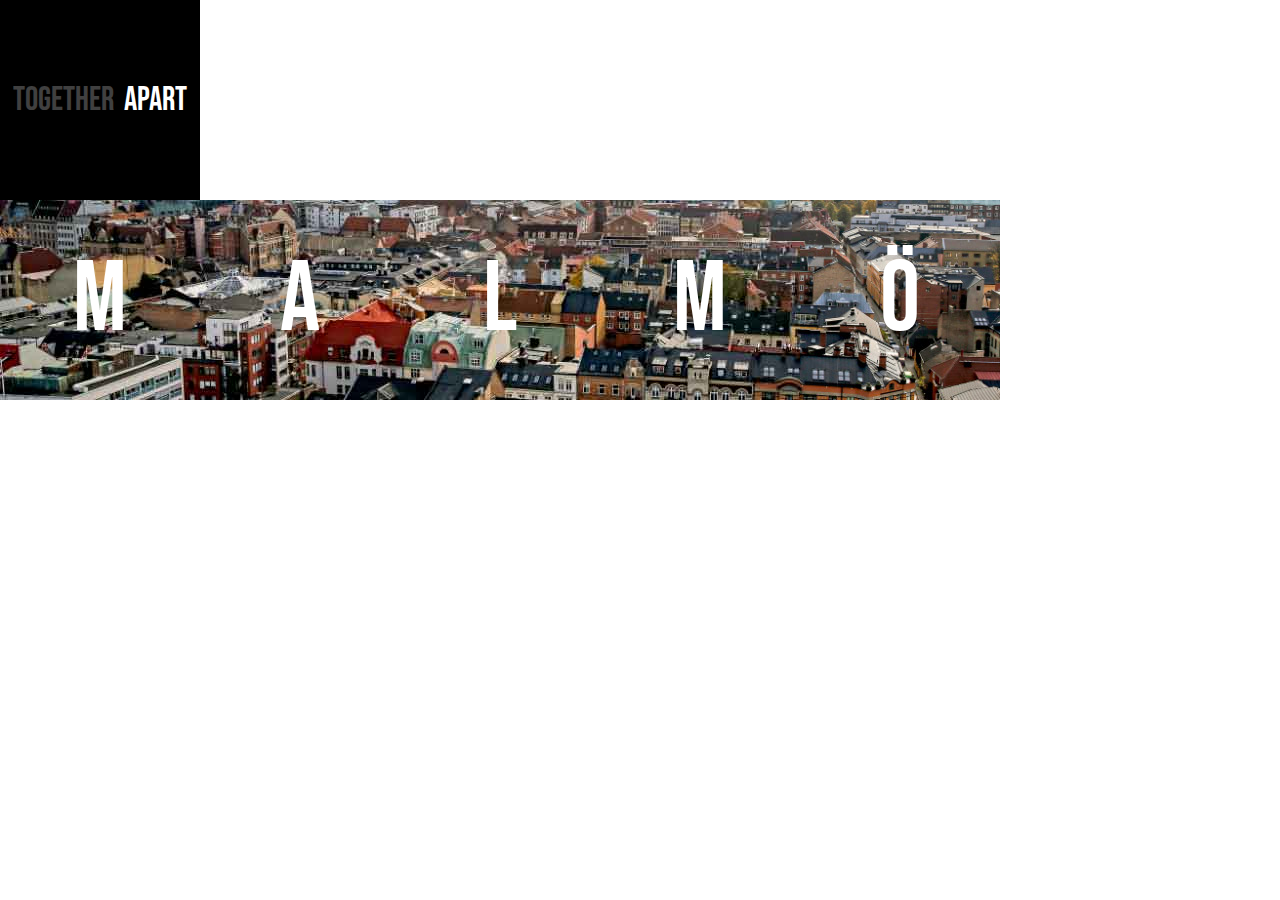
<file: Problem 2/index.html>
<!doctype>
<html>
  <head>
    <title>HTML3</title>
    <link rel='stylesheet' href="style.css">
    <meta charset="utf-8">
    <link href="https://fonts.googleapis.com/css?family=Bebas+Neue&display=swap" rel="stylesheet">
  </head>
  <body>
    <div>
      <div><span>TOGETHER</span><span>APART</span></div>
      <div>M</div>
      <div>A</div>
      <div>L</div>
      <div>M</div>
      <div>Ö</div>
    </div>
  </body>
</html>
</file>
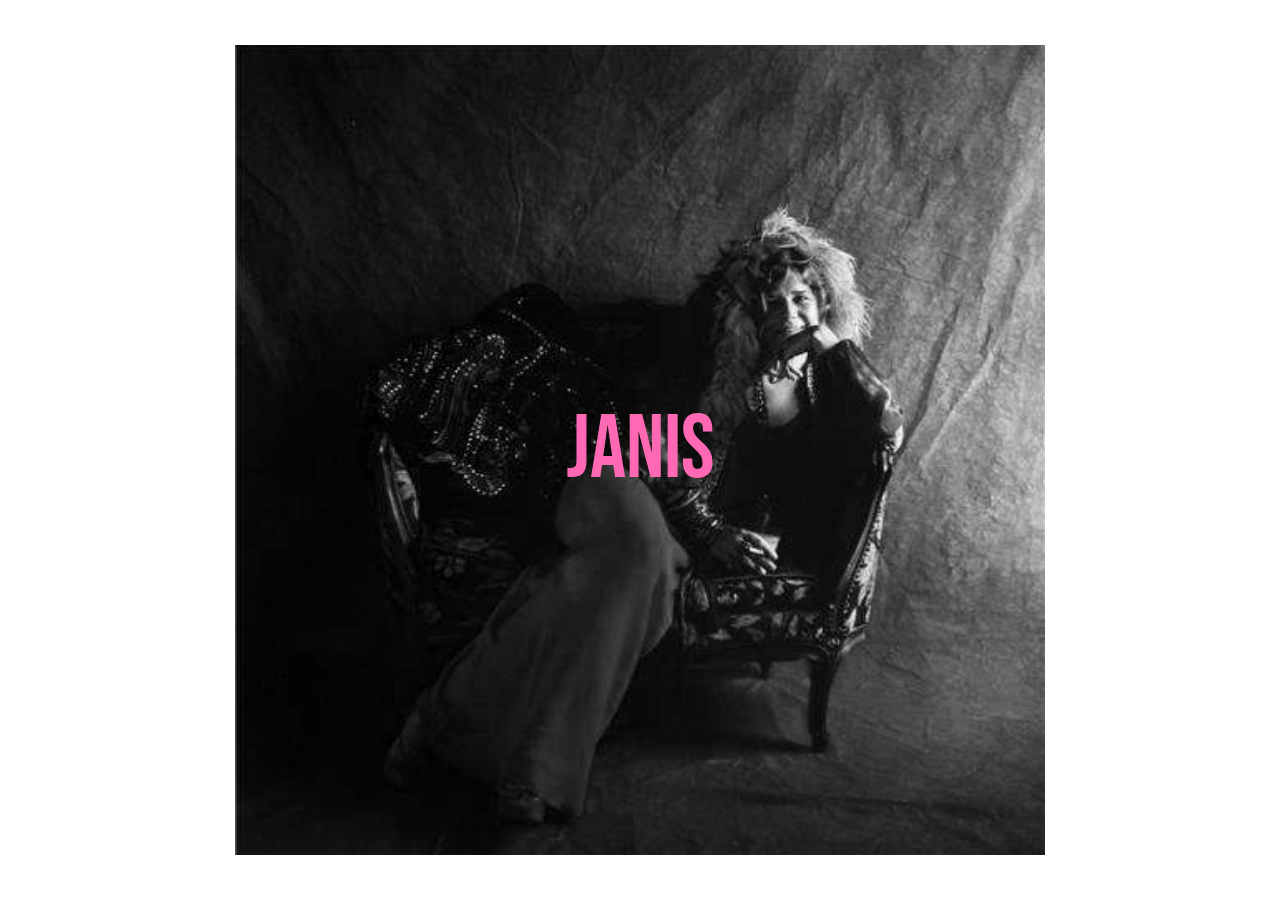
<file: Problem 3/index.html>
<!doctype>
<html>
  <head>
    <title>HTML3</title>
    <meta charset="utf-8">
    <link rel='stylesheet' href="style.css">
    <link href="https://fonts.googleapis.com/css?family=Bebas+Neue&display=swap" rel="stylesheet">
  </head>
  <body>
    <div>
      <div></div>
      <div>JANIS</div>
    </div>
  </body>
</html>
</file>
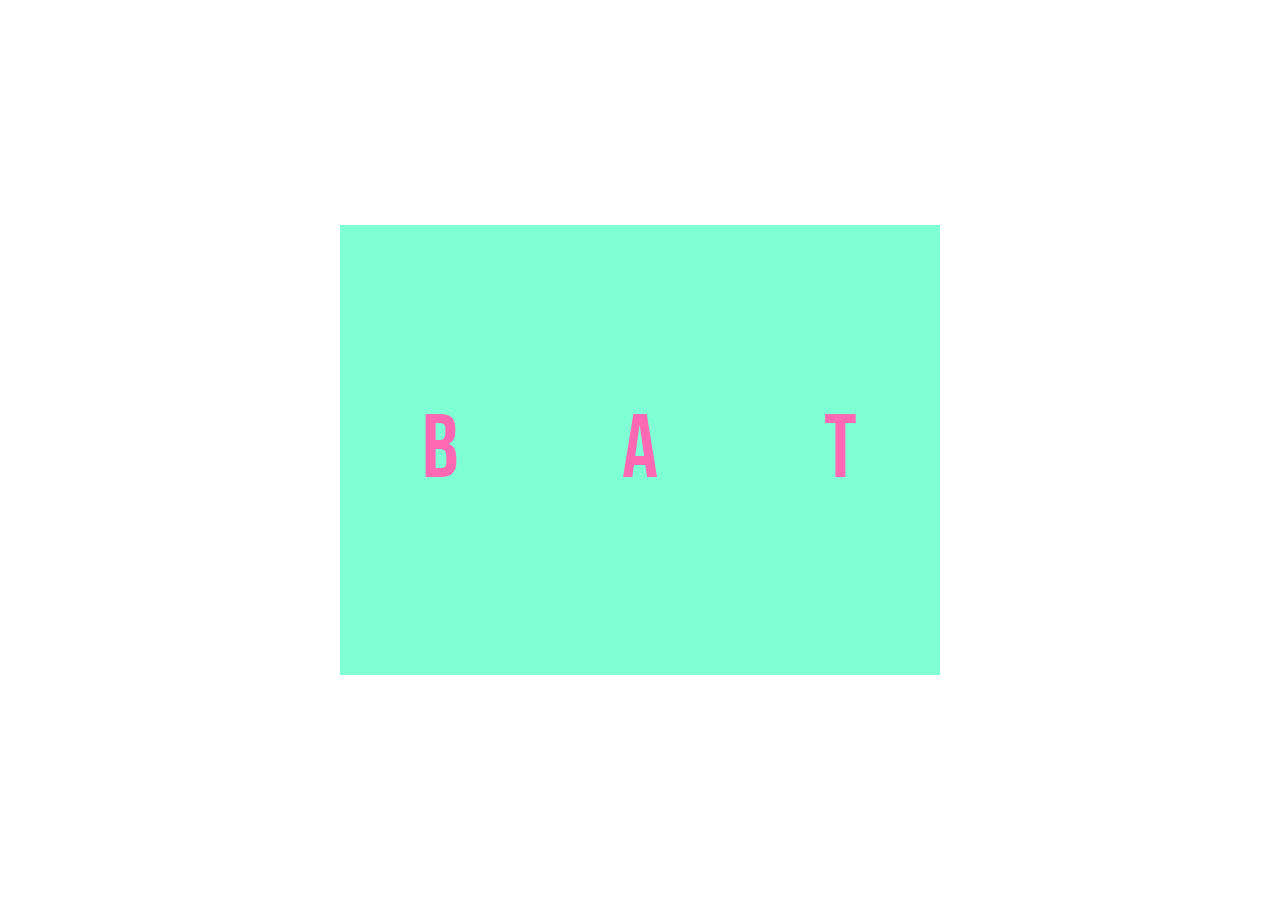
<file: Problem 4/index.html>
<!doctype>
<html>
  <head>
    <title>HTML3</title>
    <meta charset="utf-8">
    <link rel='stylesheet' href="style.css">
    <link href="https://fonts.googleapis.com/css?family=Bebas+Neue&display=swap" rel="stylesheet">
  </head>
  <body>
    <div>
      <div>
        <span class='off'>B</span>
        <span class='on'>C</span>
      </div>
      <div>
        <span class='off'>A</span>
        <span class='on'>OO</span>
      </div>
      <div>
        <span class='off'>T</span>
        <span class='on'>D</span>
      </div>
    </div>
  </body>
</html>
</file>
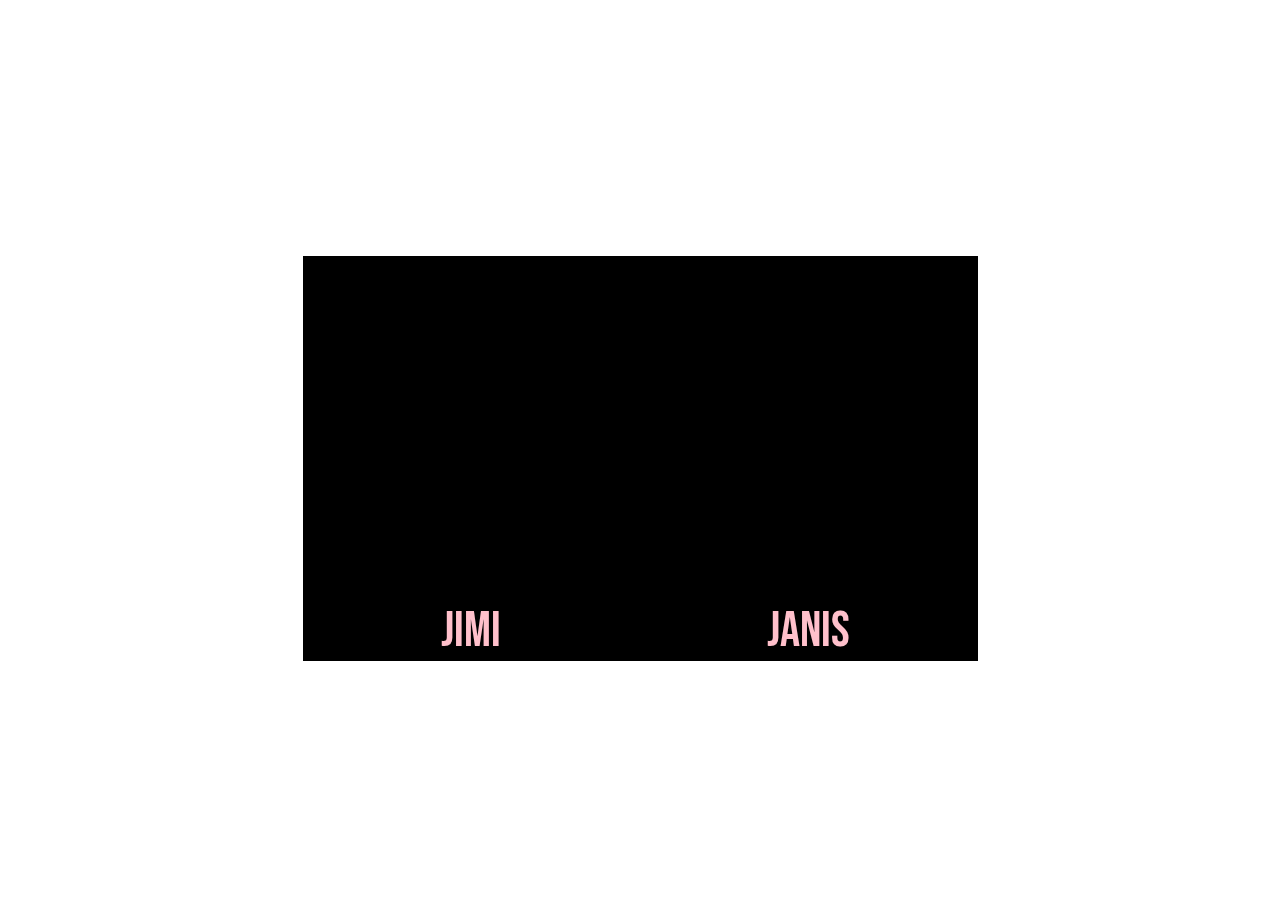
<file: Problem 5/index.html>
<!doctype>
<html>
  <head>
    <title>HTML3</title>
    <meta charset="utf-8">
    <link rel='stylesheet' href="style.css">
    <link href="https://fonts.googleapis.com/css?family=Bebas+Neue&display=swap" rel="stylesheet">
  </head>
  <body>
    <div>
      <div id='jimi'>
        <div></div>
        <div>JIMI</div>
      </div>
      <div id='janis'>
        <div></div>
        <div>JANIS</div>
      </div>
    </div>
  </body>
</html>
</file>
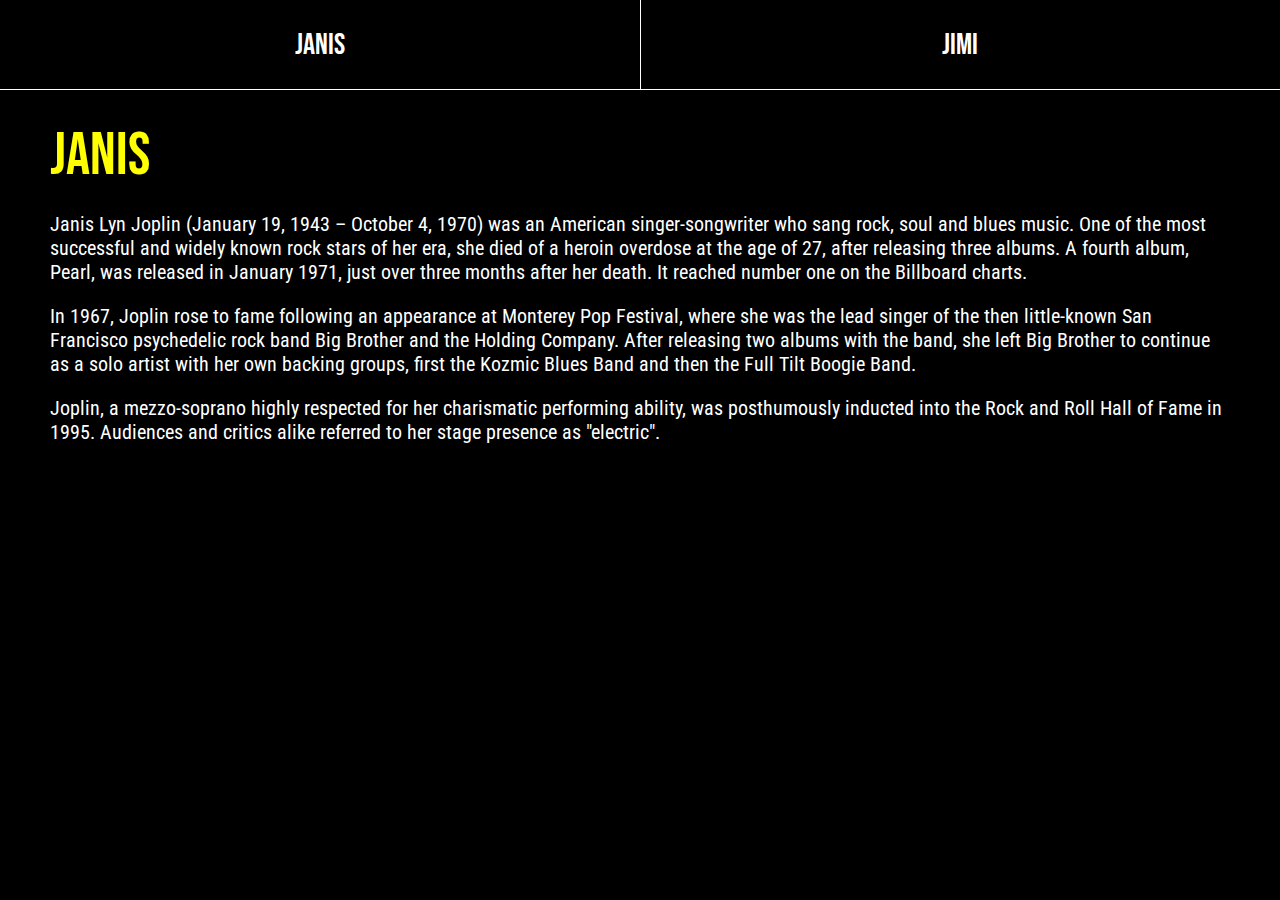
<file: Problem 1/janis.html>
<!doctype>
<html>
  <head>
    <title>HTML3</title>
    <link rel='stylesheet' href="style.css">
    <meta charset="utf-8">
    <link href="https://fonts.googleapis.com/css?family=Roboto+Condensed|Bebas+Neue&display=swap" rel="stylesheet">
  </head>
  <body>
    <div>
      <span>JANIS</span>
      <a href='jimi.html'>JIMI</a>
    </div>
    <div>
      <div>JANIS</div>
      <div>Janis Lyn Joplin (January 19, 1943 – October 4, 1970) was an American singer-songwriter who sang rock, soul and blues music. One of the most successful and widely known rock stars of her era, she died of a heroin overdose at the age of 27, after releasing three albums. A fourth album, Pearl, was released in January 1971, just over three months after her death. It reached number one on the Billboard charts.</div>
      <div>In 1967, Joplin rose to fame following an appearance at Monterey Pop Festival, where she was the lead singer of the then little-known San Francisco psychedelic rock band Big Brother and the Holding Company. After releasing two albums with the band, she left Big Brother to continue as a solo artist with her own backing groups, first the Kozmic Blues Band and then the Full Tilt Boogie Band.</div>
      <div>Joplin, a mezzo-soprano highly respected for her charismatic performing ability, was posthumously inducted into the Rock and Roll Hall of Fame in 1995. Audiences and critics alike referred to her stage presence as "electric".</div>
    </div>
  </body>
</html>
</file>
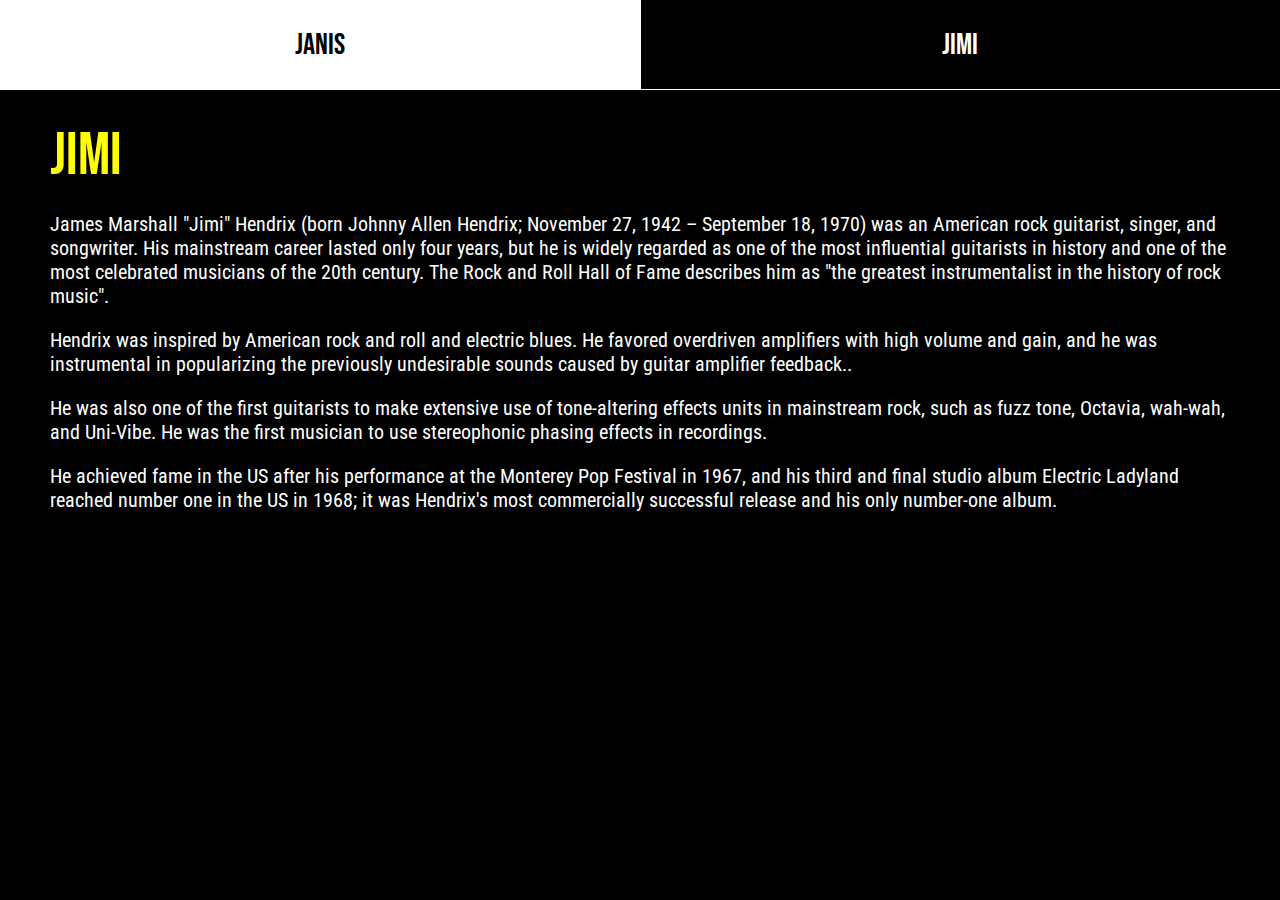
<file: Problem 1/jimi.html>
<!doctype>
<html>
  <head>
    <title>HTML3</title>
    <link rel='stylesheet' href="style.css">
    <meta charset="utf-8">
    <link href="https://fonts.googleapis.com/css?family=Roboto+Condensed|Bebas+Neue&display=swap" rel="stylesheet">
  </head>
  <body>
    <div>
      <a href='janis.html'>JANIS</a>
      <span>JIMI</span>
    </div>
    <div>
      <div>JIMI</div>
      <div>James Marshall "Jimi" Hendrix (born Johnny Allen Hendrix; November 27, 1942 – September 18, 1970) was an American rock guitarist, singer, and songwriter. His mainstream career lasted only four years, but he is widely regarded as one of the most influential guitarists in history and one of the most celebrated musicians of the 20th century. The Rock and Roll Hall of Fame describes him as "the greatest instrumentalist in the history of rock music".</div>
      <div>Hendrix was inspired by American rock and roll and electric blues. He favored overdriven amplifiers with high volume and gain, and he was instrumental in popularizing the previously undesirable sounds caused by guitar amplifier feedback..</div>
      <div>He was also one of the first guitarists to make extensive use of tone-altering effects units in mainstream rock, such as fuzz tone, Octavia, wah-wah, and Uni-Vibe. He was the first musician to use stereophonic phasing effects in recordings.</div>
      <div>He achieved fame in the US after his performance at the Monterey Pop Festival in 1967, and his third and final studio album Electric Ladyland reached number one in the US in 1968; it was Hendrix's most commercially successful release and his only number-one album.</div>
    </div>
  </body>
</html>
</file>
<file: Problem 2/style.css>
/*
Särskilda instruktioner:
1) Inne i body finns CSS-variablen "--size".
   Ni måste använda den för att lösa problemet.
   Ni får inte använda "px" på någon annan rad i hela koden.
2) HTML-filen ska inte ändras alls.
3) Ni kan ändra bäst ni vill i CSS-koden nedan så länge ni följer 
   instruktionerna ovan.
*/

body {
  margin: 0px;
  font-family: "Bebas Neue";
  --size: 100px;
  --opac: 0.25;
  --time: .3s;
}

div {
  /* Alla divvar ska ha storlek 100px x 100px */
  width: calc(var(--size) * 2);
  height: calc(var(--size) * 2);
}

body > div {
  display: grid;
  width: 100vw;
  grid-template-columns: 1fr;
  grid-template-rows: repeat(2, calc(var(--size) * 2));
}

body > div > div {
  /* Font-size ska vara 100px */
  font-size: var(--size);
  grid-area: 2 / 1 / 3 / 2;
  color: white;
  background-size: cover;
  display: flex;
  justify-content: center;
  align-items: center;
  transition: var(--time);
}

body > div > div:first-child {
  font-size: calc(var(--size) / 3);
  opacity: 1;
  background-color: black;
  grid-area: 1 / 1 / 2 / 2;
  display: flex;
  align-items: center;
}

body > div > div:nth-child(2) {background-image: url(bilder/image_01.jpg);}
body > div > div:nth-child(3) {background-image: url(bilder/image_02.jpg);}
body > div > div:nth-child(4) {background-image: url(bilder/image_03.jpg);}
body > div > div:nth-child(5) {background-image: url(bilder/image_04.jpg);}
body > div > div:nth-child(6) {background-image: url(bilder/image_05.jpg);}

/* Reglerna nedan ska fixa separationen av bilderna.
   De använder margin-left för att flytta på elementen.
   Det går att också lösa med position:relative; och left men jag tror inte det blir lättare.
*/
body > div > div:first-child:hover ~ div:nth-child(2) { margin-left: 0; }
body > div > div:first-child:hover ~ div:nth-child(3) { margin-left: calc(var(--size) * 2); }
body > div > div:first-child:hover ~ div:nth-child(4) { margin-left: calc(var(--size) * 4); }
body > div > div:first-child:hover ~ div:nth-child(5) { margin-left: calc(var(--size) * 6); }
body > div > div:first-child:hover ~ div:nth-child(6) { margin-left: calc(var(--size) * 8); }



/* TOGETHER / APART */
span {
  transition: opacity var(--time);
}

span:first-of-type {
  margin-right: 10px;
}

body > div > div:first-child span:last-child {
  opacity: var(--opac);
}

body > div > div:first-child:hover span:last-child { opacity: 1; }
body > div > div:first-child:hover span:first-child { opacity: var(--opac); }
</file>
<file: Problem 3/style.css>
/*
Särskilda instruktioner:
1) Inne i :root finns CSS-variablen "--t".
   Ni måste använda den för att lösa problemet.
   Ni får inte använda "s" (som i sekunder) på någon annan rad i hela koden.
2) Ni får heller inte använda någon unit av storlek (vh, vw, px, etc)
   i någon annan rad än där de redan finns.
3) HTML-filen ska inte ändras alls.
4) Ni kan ändra bäst ni vill i CSS-koden nedan så länge ni följer 
   punkterna 1) och 2) ovan.
*/

:root {
  --sz: 100vh;
  --fSz: calc(.1 * var(--sz));
  --lSz: calc(.9 * var(--sz));
  --t: 1s;
}

* {
  margin: 0px;
  font: var(--sz) 'Bebas Neue';  
  color: hotpink;
}

body {
  height: var(--sz);
  display: flex;
  justify-content: center;
  align-items: center;
}

body > div {
  width: var(--lSz);
  height: var(--lSz);
  display: grid;
  grid-template-columns: 1fr;
  grid-template-rows: 1fr;
  background-image: url(images/janis_bw.jpg)
}

div {
  background-size: cover;
  background-position: center;
  transition: opacity var(--t), color calc(var(--t) * 2) ;
}

body > div > div:nth-child(1) { grid-area: 1 / 1 / 2 / 2;}
body > div > div:nth-child(2) { grid-area: 1 / 1 / 2 / 3;}

body > div > div:nth-child(1) {
  opacity: 0;
  background-image: url(images/janis.jpg);
}

body > div > div:nth-child(2) {
  z-index:100;
  display: flex;
  justify-content: center;
  align-items: center;
  font-size: var(--fSz);
}

body > div:hover div:nth-child(2) { color: transparent; }
body > div:hover div:nth-child(1) { opacity: 1; }
</file>
<file: Problem 4/style.css>
/*
Särskilda instruktioner:
1) HTML-filen ska inte ändras alls. Notera att span-elementen
   har classer. Ni kan använda dem i CSS-koden.
2) Ni kan ändra bäst ni vill i CSS-koden nedan så länge ni följer 
   instruktionerna ovan.
*/

body {
  height: 100vh;
  margin: 0px;
  font: 10vh 'Bebas Neue';  
  color: hotpink;
  display: flex;
  justify-content: center;
  align-items: center;
}

body > div {
  display: flex;
  width: 600px;
  height: 50vh;
  display: flex;
}

body > div > div {
  flex-basis: 1px;
  flex-grow: 1;
  background-color: aquamarine;
  display: flex;
  justify-content: center;
  align-items: center;
  transition: background-color 1s, border-radius 3s;
}

.on {
  display: none;
}

body > div > div:hover {
  background-color: greenyellow;
  border-radius: 50px;
}

body > div > div:hover > span:nth-child(2) {
  display: block;
}

body > div > div:hover > span:nth-child(1) {
  display: none;
}
</file>
<file: Problem 5/style.css>
/*
Särskilda instruktioner:
1) HTML-filen ska inte ändras alls.
2) Ni kan ändra bäst ni vill i CSS-koden nedan så länge ni följer 
   instruktionerna ovan.
*/

body {
  display: flex;
  justify-content: center;
  align-items: center;
  height: 100vh;
}

body > div {
  display: flex;
  width: 75vh;
  height: 45vh;
}

body > div > div {
	flex-basis: 1px;
	flex-grow: 1;
  background-color: black;
  display: flex;
  justify-content: space-between;
  align-items: center;
  flex-direction: column;
}

body > div > div:last-child > div:nth-child(1) { 
  background-image: url(images/janis.jpg); 
}


body > div > div:first-child > div:nth-child(1) { 
  background-image: url(images/jimi.jpg); 
}

body > div > div:first-child > div:nth-child(1), 
body > div > div:last-child > div:nth-child(1) {
	background-size: cover;
	background-position: top;
  height: 0%;
	width: 100%;
  transition: 1s;
}

body > div > div:first-child > div:nth-child(2), 
body > div > div:last-child > div:nth-child(2) {
  display: flex;
  justify-content: center;
  align-items: flex-start;
  color: pink;
  font-family: "Bebas Neue";
  font-size: 50px;

}

body > div > div:first-child:hover > div:nth-child(1),
body > div > div:last-child:hover > div:nth-child(1) { 
  height: 100%;
}
</file>
<file: Problem 1/style.css>
/*
Färger som används i videon:
black, whitesmoke, gold 
*/

/*
Särskilda instruktioner:
1) Ni får inte ändra de var(--X) som finns i koden nedan.
   Ni måste komplettera koden så att de CSS-variabler som
   finns "fungerar".
2) HTML-filerna får ej ändras.
3) Ni kan ändra bäst ni vill i CSS-koden nedan så länge ni följer 
   instruktionerna ovan.
*/

:root {
  --tTime: 1s;
  --color1: black;
  --color2: white;
  --color3: yellow;
}


* {
  transition: background-color var(--tTime),
              color var(--tTime),
              border-color var(--tTime);
}

a, a:visited {
  text-decoration: none;
  color: var(--color2);
}

body {
  margin: 0px;
  font-size: 20px;
  font-family: 'Roboto Condensed';
  background-color: var(--color1);
  color: var(--color2);
}

body > div:first-child {
  font-family: "Bebas Neue";
  font-size: 30px;
  display: flex;
  height: 90px;
}

body > div span,
a {
  flex-basis: 1px;
  flex-grow: 1;
  display: flex;
  justify-content: center;
  align-items: center;
  border-bottom: 1px solid var(--color2);
  margin: 0;
}

a:hover {
  background-color: var(--color2);
  color: var(--color1);
}

body > div:first-child > :first-child {
  border-right: 1px solid var(--color2);
}

body > div > span,
body > div > a {
  display: flex;
  flex-direction: column;
  justify-content: center;
  padding: 0px 50px;
}

body > div > div:first-child {
  color: var(--color3);
  font-family: "Bebas Neue";
  font-size: 60px;
}

body > div:nth-child(2) {
  margin: 30px 50px;
}

body > div:nth-child(2) > div {
  margin: 20px 0px;
}@

@media (max-width: 900px) {
  body {
    --color1: azure;
    --color2: black;
    --color3: brown;
  }
}
</file>
